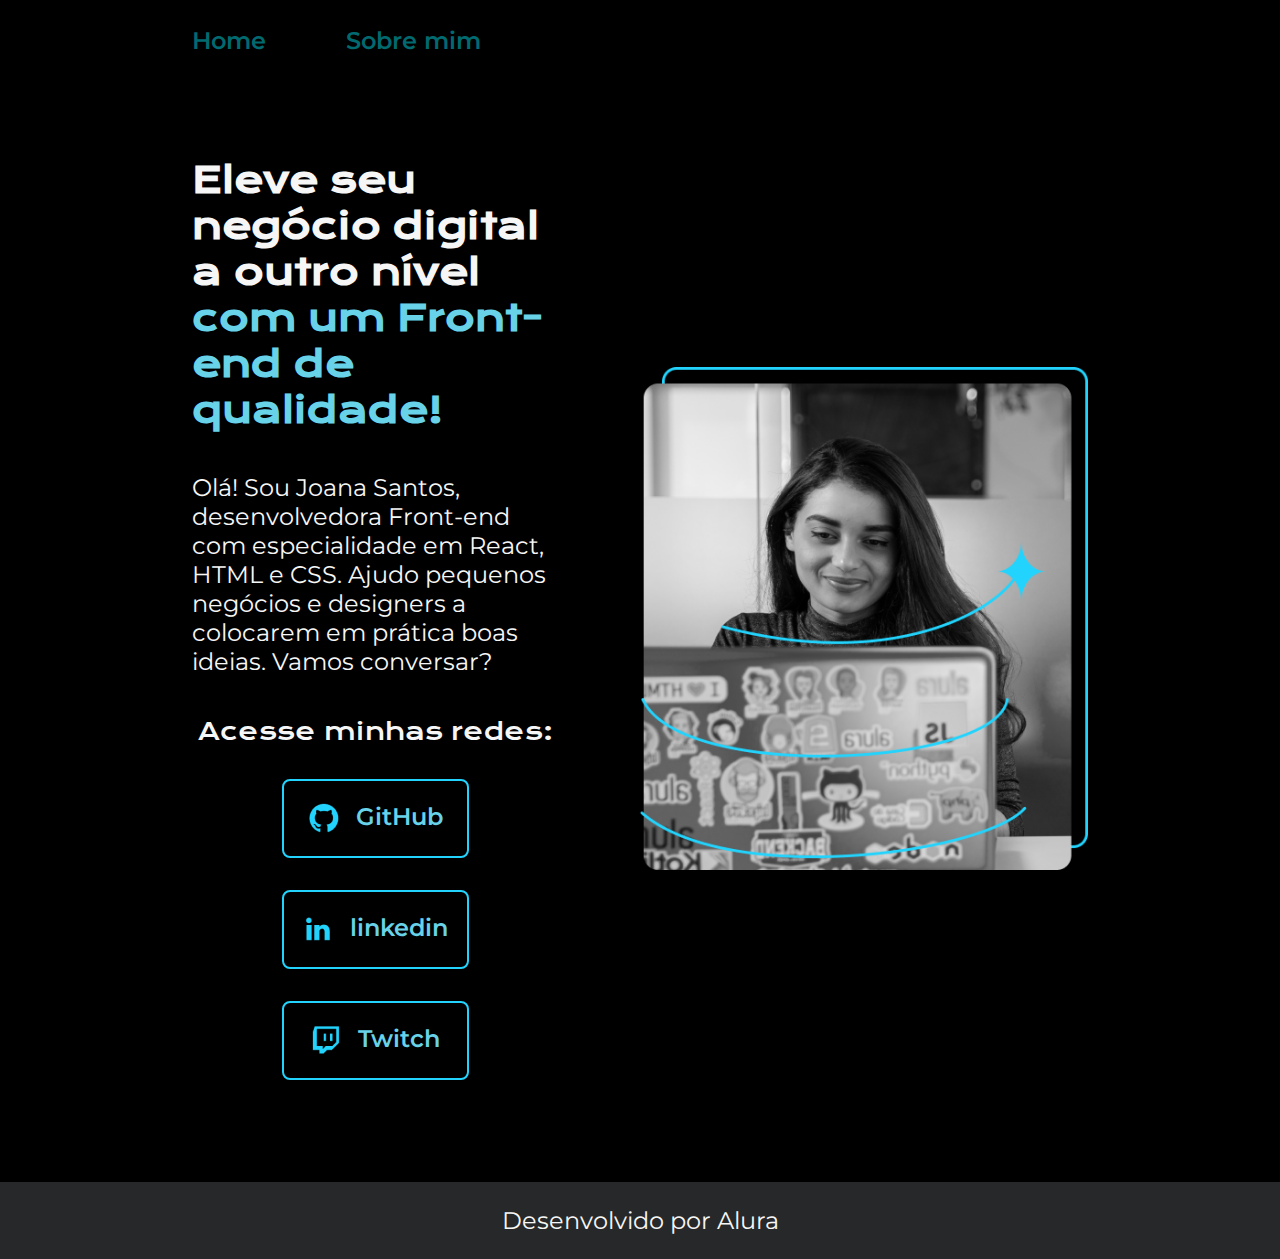
<file: index.html>
<!DOCTYPE html>
<html lang="pt-br">
<head>
    <meta charset="UTF-8"> 
    <meta http-equiv="X-UA-Compatible" content="IE=edge">
    <meta name="viewport" content="width=device-width, initial-scale=1.0">
    <title>Portifolio</title>
    <link rel="stylesheet" href="style.css">
</head>
<body>
    <header  class="cabecalho">
         <nav class="cabecalho__menu">
           <a class="cabecalho__menu__link" href="index.html">Home</a>
           <a class="cabecalho__menu__link" href="about.html">Sobre mim</a>
         </nav>
    </header>
    <main class="apresentacao">
       <section class="apresentacao__conteudo">
        <h1 class="apresentacao__conteudo__titulo"> Eleve seu negócio digital a outro nível 
            <strong class="titulo-destaque">  com um Front-end de qualidade!
            </strong></h1>
            <p class="apresentacao__conteudo__texto">Olá! Sou Joana Santos, desenvolvedora Front-end com especialidade em React, HTML e CSS. Ajudo pequenos negócios e designers a colocarem em prática boas ideias. Vamos conversar?</p>
        <div class="apresentacao__links">
            <h2 class="apresentacao__links___subtitulo">Acesse minhas redes:</h2>
            <a class="apresentacao__links__navegacao" href="https://github.com/guilhermeonrails">
               <img src="./assets/Logo Github.png">
               GitHub
            </a>
            <a class="apresentacao__links__navegacao" href="https://linkedin.com/in/rafaellaballerini">
                <img src="./assets/Logo linkedin.png">
                linkedin
             </a>
             <a class="apresentacao__links__navegacao" href="https://twitch.tv/pedraogamerzt">
                <img src="./assets/Logo Twitch.png">
                Twitch
            </a>
       </div>
     </section>
           <img class="apresentacao__imagem" src="./assets/Imagem.png" alt="foto de ghost do cod warzone">
      </main>
      <footer class="rodape">
          <p>Desenvolvido por Alura</p>
      </footer>
</body>
</html>
</file>
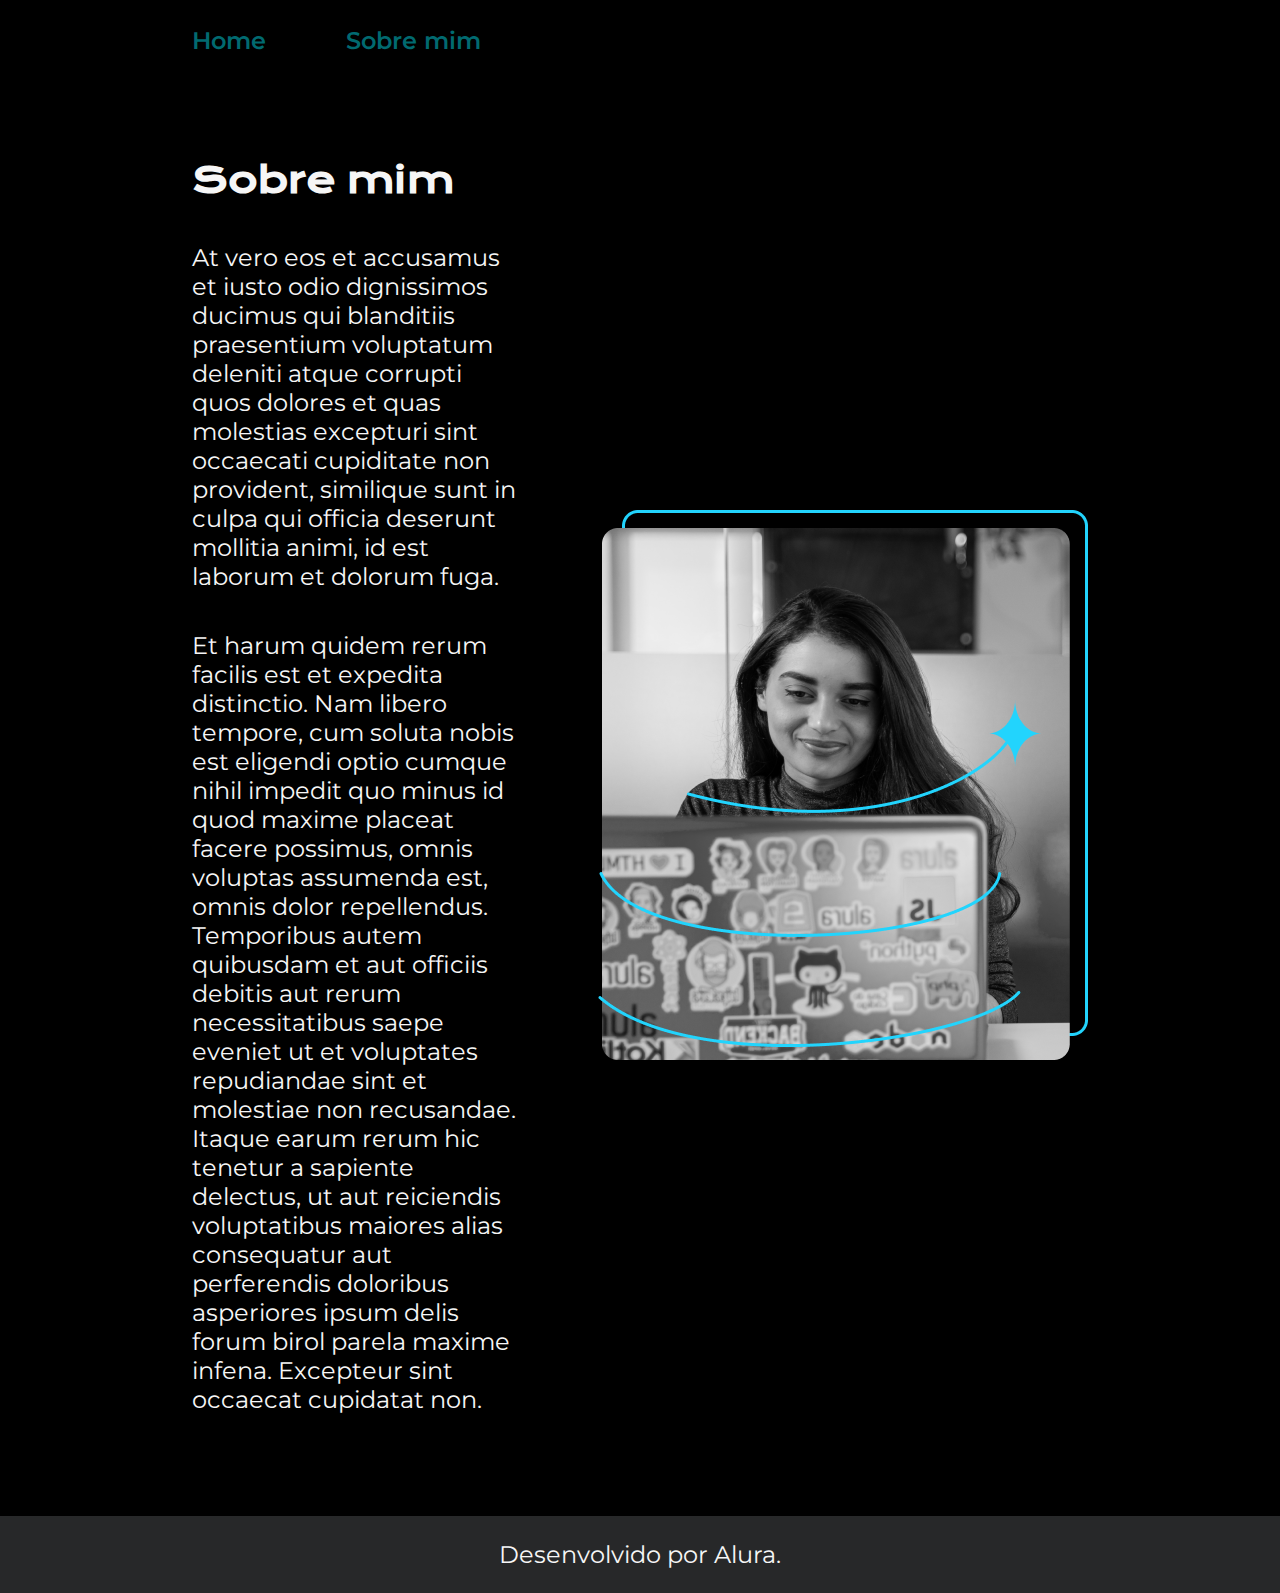
<file: about.html>
<!DOCTYPE html>
<html lang="pt-br">
<head>
          <meta charset="UTF-8">
          <meta name="viewport" content="width=device-width, initial-scale=1.0">
          <title>Sobre mim</title>
</head>
<body>
     <link rel="stylesheet" href="style.css">
     <header class="cabecalho">
          <nav class="cabecalho__menu">
                    <a class="cabecalho__menu__link" href="index.html">Home</a>
                    <a class="cabecalho__menu__link" href="about.html">Sobre mim</a>
                  </nav>
     </header>  
     <main class="apresentacao">
         <section class="apresentacao__conteudo">
               <h1 class="apresentacao__conteudo__titulo">Sobre mim</h1>
               <p class="apresentacao__conteudo__texto">At vero eos et accusamus et iusto odio dignissimos ducimus qui blanditiis praesentium voluptatum deleniti atque corrupti quos dolores et quas molestias excepturi sint occaecati cupiditate non provident, similique sunt in culpa qui officia deserunt mollitia animi, id est laborum et dolorum fuga.</p>
               <p class="apresentacao__conteudo__texto">Et harum quidem rerum facilis est et expedita distinctio. Nam libero tempore, cum soluta nobis est eligendi optio cumque nihil impedit quo minus id quod maxime placeat facere possimus, omnis voluptas assumenda est, omnis dolor repellendus. Temporibus autem quibusdam et aut officiis debitis aut rerum necessitatibus saepe eveniet ut et voluptates repudiandae sint et molestiae non recusandae. Itaque earum rerum hic tenetur a sapiente delectus, ut aut reiciendis voluptatibus maiores alias consequatur aut perferendis doloribus asperiores ipsum delis forum birol parela maxime infena. Excepteur sint occaecat cupidatat non.</p>
         </section>
         <img src="./assets/Imagem.png" alt="foto de ghost do cod warzone">
     </main>
     <footer class="rodape">
          <p>Desenvolvido por Alura.</p>
      </footer>
</body>
</html>
</file>
<file: style.css>
@import url('https://fonts.googleapis.com/css2?family=Krona+One&display=swap');
@import url('https://fonts.googleapis.com/css2?family=Krona+One&family=Montserrat:ital,wght@0,100..900;1,100..900&display=swap');
@import url('https://fonts.googleapis.com/css2?family=Krona+One&family=Montserrat:ital,wght@0,100..900;1,100..900&display=swap');


:root {
   --cor-primaria: #FEEFAD;
   --cor-secundaria: #68D2E8;
   --cor-terciaria: #987D9A;
   --cor-link: #016A70;
   --cor-Alura: #F6F6F6;
   --cor-hover: #F6F6F6;
   --cor-letra: #272829;

   --fonte-primaria: "Krona One", sans-serif;
   --font-secundaria: "Montserrat", sans-serif;
}
* {
  margin: 0;
  padding: 0;
}

body{
      /* height: 100vh; */
      box-sizing: border-box;
      background-color: #000000;
      color: #F6F6F6;
}

.cabecalho {
   padding: 2% 0% 0% 15%;
}

.cabecalho__menu {
    display: flex;
    gap: 80px;
}
  
.cabecalho__menu__link {
     font-family: var(--font-secundaria);
     font-size: 1.5rem;
     font-weight: 600;
     color: var(--cor-link);
     text-decoration: none;
}

.titulo-destaque{
   color: var(--cor-secundaria);
}

.apresentacao{
    margin: 8% 15%;
    display: flex;
    align-items: center;
    justify-content: space-between;
    gap: 82px;
}

.apresentacao__conteudo {
     width: 50%;
     display: flex;
     flex-direction: column;
     gap: 40px;
}

.apresentacao__conteudo__titulo {
   font-size: 2.25rem;
   font-family:var(--fonte-primaria);
}

.apresentacao__conteudo__texto {
   font-size: 1.5rem;
   font-family: var(--font-secundaria);
}

.apresentacao__links {
   display: flex;
   flex-direction: column;
   justify-content: space-between;
   align-items: center;
   gap: 32px;
}

.apresentacao__links___subtitulo {
    font-family: var(--fonte-primaria);
    font-weight: 400;
    font-size: 1.5rem;
}

.apresentacao__links__navegacao {
   /* background-color: #22D4FD; */
   display: flex;
   justify-content: center;
   gap: 16px;
   border: 2px solid #22D4FD;
   width: 50%;
   text-align: center;
   border-radius: 8px;
   font-size: 1.5rem;
   font-weight: 600;
   padding: 21.5px 0;
   text-decoration: none;
   color: var(--cor-secundaria);
   font-family:  var(--font-secundaria);
}

.apresentacao__links__link:hover {
    background-color: var(--cor-hover);
}

.apresentacao__imagem {
      width: 50%;
}

.rodape {
   padding: 24px;
   color: var(--cor-Alura);
   background-color: var(--cor-letra);
   text-align: center;
   font-family: var(--font-secundaria);
   font-size: 1.5rem;
   font-weight: 400;
}
 
@media (max-width: 1200px) {
   .cabecalho {
      padding: 10%;
   }

   .cabecalho__menu {
      justify-content: center; 
   }

   .apresentacao {
      flex-direction: column-reverse;
   }

   .apresentacao__conteudo {
       width: auto;
   }
}
</file>
